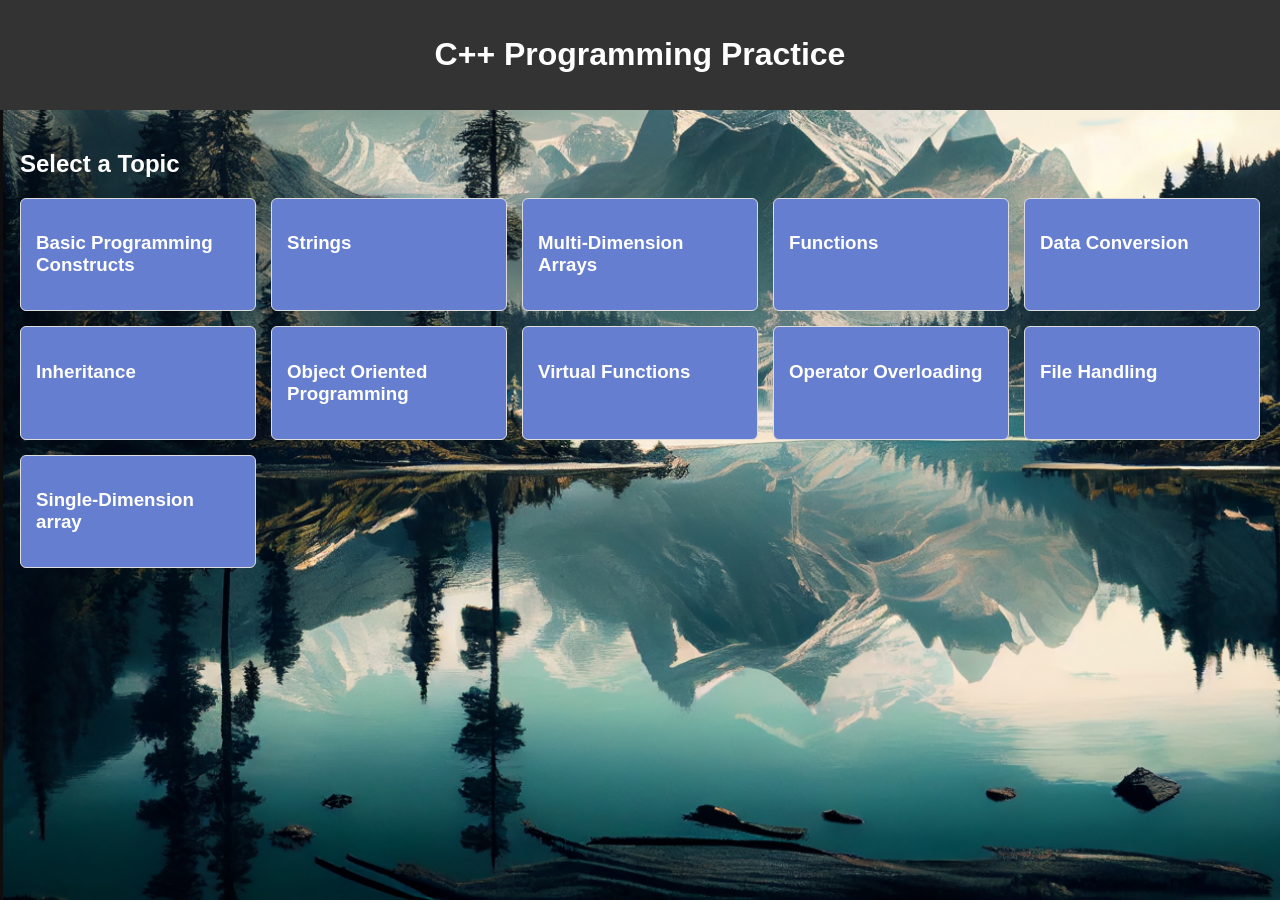
<file: index.html>
<!DOCTYPE html>
<html lang="en">
<head>
    <meta charset="UTF-8">
    <title>C++ Programming Practice Portal</title>
    <link rel="stylesheet" href="style.css">
</head>
<body>

<header>
    <h1>C++ Programming Practice </h1>
    
</header>

<section id="topics-view" class="view">
    <h2>Select a Topic</h2>

    <div class="topic-grid">

        <div class="topic-card" onclick="openTopic('basic')">
            <h3>Basic Programming Constructs</h3>
        </div>

        <div class="topic-card" onclick="openTopic('strings')">
            <h3>Strings</h3>
        </div>

        <div class="topic-card" onclick="openTopic('arrays')">
            <h3>Multi-Dimension Arrays</h3>
        </div>

        <div class="topic-card" onclick="openTopic('functions')">
            <h3>Functions</h3>
        </div>

        <div class="topic-card" onclick="openTopic('conversion')">
            <h3>Data Conversion</h3>
        </div>

        <div class="topic-card" onclick="openTopic('inheritance')">
            <h3>Inheritance</h3>
        </div>

        <div class="topic-card" onclick="openTopic('oop')">
            <h3>Object Oriented Programming</h3>
        </div>

        <div class="topic-card" onclick="openTopic('virtual')">
            <h3>Virtual Functions</h3>
        </div>

        <div class="topic-card" onclick="openTopic('operator')">
            <h3>Operator Overloading</h3>
        </div>

        <div class="topic-card" onclick="openTopic('file')">
            <h3>File Handling</h3>
        </div>
  <div class="topic-card" onclick="openTopic('array')">
            <h3>Single-Dimension array</h3>
        </div>

    </div>
</section>

<section id="questions-view" class="view hidden">
    <button class="back-btn" onclick="goBack()">← Back</button>
    <h2 id="topic-title"></h2>
    <div id="question-list"></div>
</section>

<section id="answer-view" class="view hidden">
    <button class="back-btn" onclick="goBackToQuestions()">← Back</button>
    <h2>Question</h2>
    <div id="question-text" class="card"></div>

    <h2>Solution (C++)</h2>
    <pre id="solution-text" class="code-box"></pre>

    <h2>Output</h2>
    <pre id="output-text" class="output-box"></pre>
<img id="output-image" class="output-image hidden">
    
</section>

<script src="script.js"></script>
</body>
</html>
</file>
<file: style.css>
body {
    margin: 0;
    font-family: Arial, sans-serif;
    background:url(back.png);
    background-size:cover;
    background-attachment:fixed;
    color: #ffffff;
}


header {
    background: #333;
    color: white;
    padding: 15px;
    text-align: center;
}


.view {
    padding: 20px;
}

.hidden {
    display: none;
}


.topic-grid {
    display: grid;
    grid-template-columns: repeat(auto-fit, minmax(200px, 1fr));
    gap: 15px;
}


.topic-card {
    background: rgb(102, 126, 207);
    padding: 15px;
    border-radius: 6px;
    border: 1px solid #ddd;
    cursor: pointer;
}

.topic-card:hover {
    background: #17212b;
}


.question-item {
    background: rgb(80, 107, 129);
    padding: 10px;
    margin: 10px 0;
    border-left: 4px solid #007bff;
    border-radius: 5px;
}


button {
    background: #3f6c9c;
    color: rgb(185, 223, 255);
    border: none;
    padding: 8px 12px;
    border-radius: 5px;
    cursor: pointer;
}

button:hover {
    background: #3893f4;
}

.code-box {
    background: #413333;
    padding: 10px;
    border-radius: 5px;
    font-family: monospace;
    overflow-x: auto;
}


.output-box {
    background: #b49e9e;
    padding: 10px;
    margin-top: 10px;
    border-radius: 5px;
}
</file>
